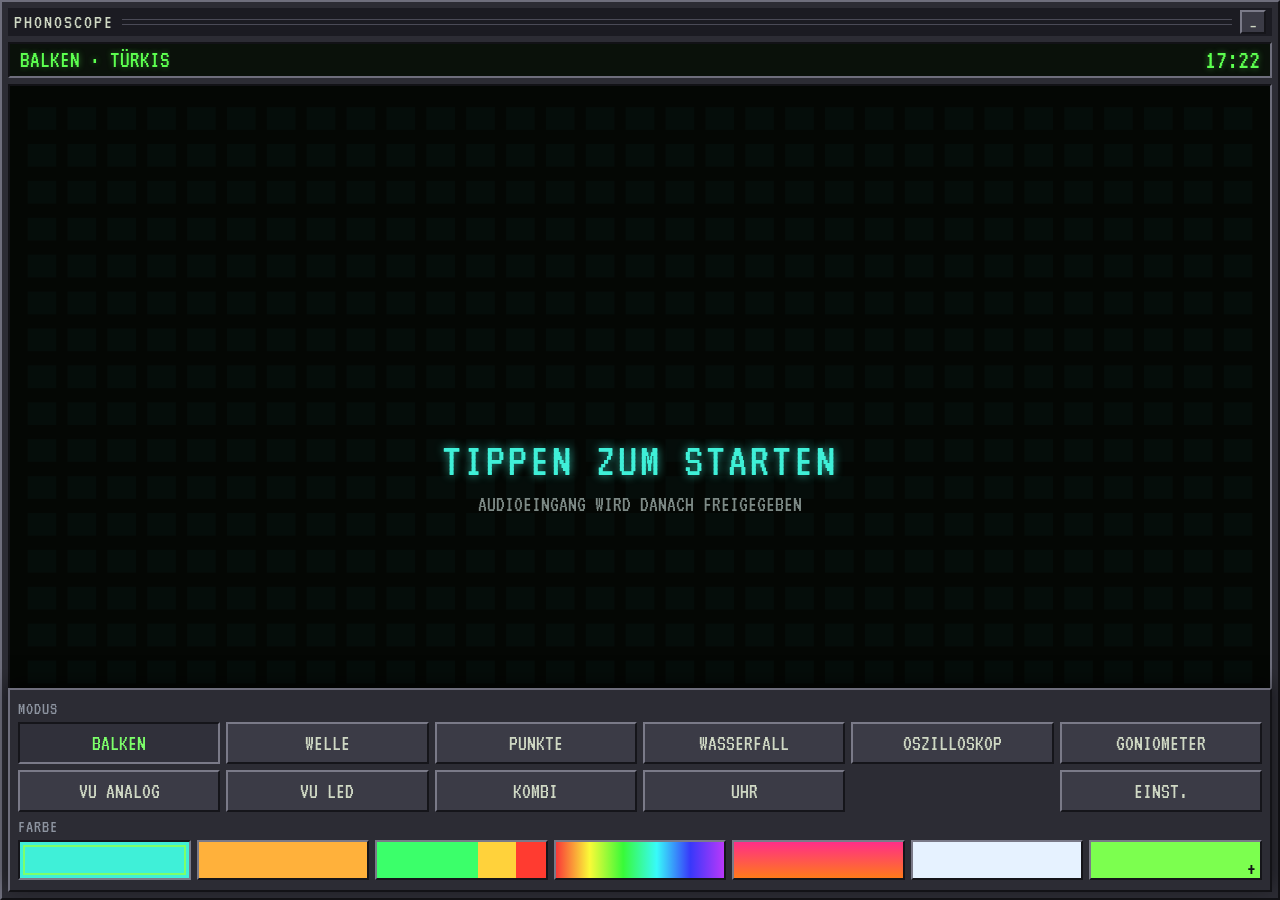
<file: index.html>
<!doctype html>
<html lang="de">
<head>
<meta charset="utf-8">
<meta name="viewport" content="width=device-width, initial-scale=1, maximum-scale=1, user-scalable=no, viewport-fit=cover">
<title>PHONOSCOPE</title>
<meta name="description" content="Retro-Audio-Visualizer">
<meta name="theme-color" content="#141418">
<meta name="mobile-web-app-capable" content="yes">
<meta name="apple-mobile-web-app-capable" content="yes">
<meta name="apple-mobile-web-app-title" content="PHONOSCOPE">
<meta name="apple-mobile-web-app-status-bar-style" content="black-translucent">
<link rel="manifest" href="manifest.webmanifest">
<link rel="icon" type="image/png" sizes="192x192" href="icons/icon-192.png">
<link rel="apple-touch-icon" href="icons/apple-touch-icon.png">
<link rel="preload" href="fonts/VT323-Regular.woff2" as="font" type="font/woff2" crossorigin>
<link rel="stylesheet" href="css/style.css">
</head>
<body>
<div id="app" class="fr">
  <div class="titlebar">
    <span class="title">PHONOSCOPE</span>
    <span class="sub">31-BAND STEREO-ANALYSATOR</span>
    <span class="grip"></span>
    <button id="btnHide" class="rb small" aria-label="Bedienfeld ausblenden">_</button>
  </div>

  <div class="in lcd">
    <span id="lcd">BALKEN · TÜRKIS</span>
    <span id="clk">00:00</span>
  </div>

  <div id="screen" class="in screen">
    <canvas id="cv"></canvas>
    <div id="start" class="start">
      <div class="start-main">TIPPEN ZUM STARTEN</div>
      <div id="startMsg" class="start-sub">AUDIOEINGANG WIRD DANACH FREIGEGEBEN</div>
    </div>
  </div>

  <div class="foot">
    <span id="src">KEIN EINGANG</span>
    <span id="rate">--.- KHZ</span>
  </div>

  <div id="panel" class="fr panel">
    <div class="lb">MODUS</div>
    <div id="modes" class="grid">
      <button class="rb" data-m="0">BALKEN</button>
      <button class="rb" data-m="1">WELLE</button>
      <button class="rb" data-m="2">PUNKTE</button>
      <button class="rb" data-m="9">WASSERFALL</button>
      <button class="rb" data-m="7">OSZILLOSKOP</button>
      <button class="rb" data-m="8">GONIOMETER</button>
      <button class="rb" data-m="3">VU ANALOG</button>
      <button class="rb" data-m="4">VU LED</button>
      <button class="rb" data-m="6">KOMBI</button>
      <button class="rb" data-m="5">UHR</button>
      <button class="rb" id="btnSet">EINST.</button>
    </div>
    <div class="lb">FARBE</div>
    <div id="themes" class="sws">
      <button class="sw" data-t="0" aria-label="Türkis" style="background:#3ff0d8"></button>
      <button class="sw" data-t="1" aria-label="Bernstein" style="background:#ffb13b"></button>
      <button class="sw" data-t="2" aria-label="Grün-Gelb-Rot" style="background:linear-gradient(90deg,#3bff6a 60%,#ffd23b 60% 82%,#ff3b30 82%)"></button>
      <button class="sw" data-t="3" aria-label="Bunt" style="background:linear-gradient(90deg,hsl(0,95%,60%),hsl(60,95%,60%),hsl(120,95%,60%),hsl(180,95%,60%),hsl(240,95%,60%),hsl(280,95%,60%))"></button>
      <button class="sw" data-t="4" aria-label="Glut" style="background:linear-gradient(0deg,#ff7a1a,#ff2e88)"></button>
      <button class="sw" data-t="5" aria-label="Eisweiß" style="background:#e6f2ff"></button>
      <label class="sw" id="swCustom" data-t="6" aria-label="Eigene Farbe"><input type="color" id="cp" value="#7cff4f"></label>
    </div>
  </div>

  <div id="settings" class="fr dialog" hidden>
    <div class="titlebar">
      <span class="title">EINSTELLUNGEN</span>
      <span class="grip"></span>
    </div>
    <div class="rows">
      <label class="row"><span>SKIN</span><select id="sSkin" class="rb"></select><b></b></label>
      <div class="row"><span>AUTO-PEGEL</span><button id="sAuto" class="rb">EIN</button><b id="vAuto"></b></div>
      <label class="row"><span>EMPFINDLICHKEIT</span><input type="range" id="sSens" min="-40" max="40" step="1"><b id="vSens"></b></label>
      <label class="row"><span>HELLIGKEIT</span><input type="range" id="sBright" min="20" max="100" step="5"><b id="vBright"></b></label>
      <label class="row"><span>GLÄTTE</span><input type="range" id="sSmooth" min="0" max="100" step="5"><b id="vSmooth"></b></label>
      <label class="row"><span>EINGANG</span><select id="sDev" class="rb"></select><b></b></label>
      <div class="row"><span>NACHTMODUS</span><button id="sNight" class="rb">AUS</button><b></b></div>
    </div>
    <div class="dlg-foot"><button id="btnOk" class="rb">OK</button></div>
  </div>

  <div id="dim"></div>
</div>
<script type="module" src="js/app.js"></script>
</body>
</html>
</file>
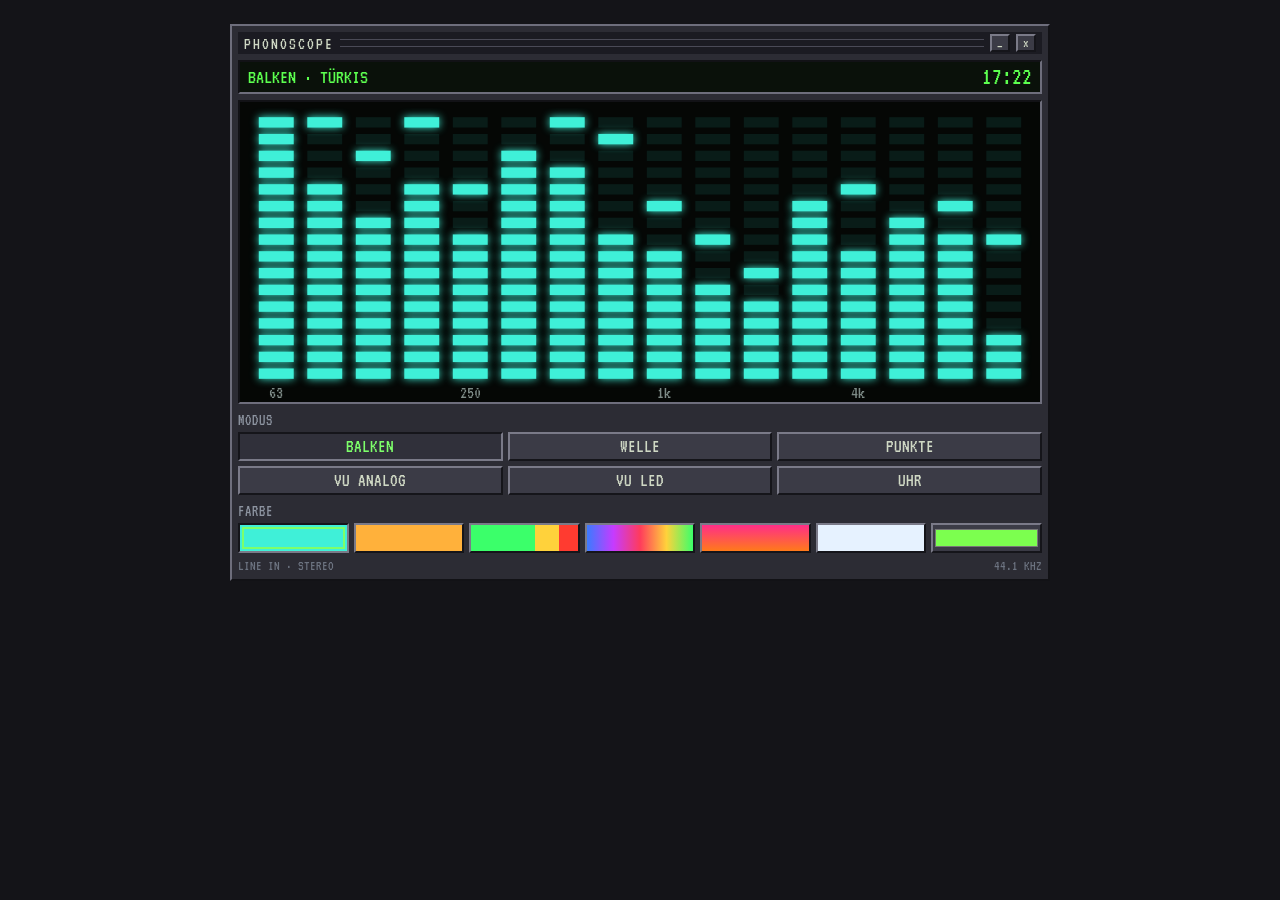
<file: phonoscope-mockup.html>
<!doctype html>
<html lang="de">
<head>
<meta charset="utf-8">
<meta name="viewport" content="width=device-width, initial-scale=1">
<title>PHONOSCOPE Mockup</title>
<!-- Referenz-Mockup aus dem Konzept-Chat. Simulierte Audiodaten, kein Mikro. Nur als Design-Vorlage. -->
<link href="https://fonts.googleapis.com/css2?family=VT323&display=swap" rel="stylesheet">
<style>
body{margin:0;background:#141418;display:flex;justify-content:center;padding:24px 12px;font-family:'VT323',monospace}
.wrap{width:100%;max-width:820px}
.fr{background:#2c2c34;border:2px solid;border-color:#6e6e7c #121216 #121216 #6e6e7c;padding:6px}
.in{border:2px solid;border-color:#121216 #6e6e7c #6e6e7c #121216}
.rb{font-family:'VT323',monospace;font-size:19px;color:#cfd8c4;background:#3b3b46;border:2px solid;border-color:#7a7a88 #15151a #15151a #7a7a88;border-radius:0;padding:3px 6px;cursor:pointer}
.rb.on{border-color:#15151a #7a7a88 #7a7a88 #15151a;color:#7dff6a;background:#30303a}
.sw{width:100%;height:30px;border:2px solid;border-color:#7a7a88 #15151a #15151a #7a7a88;border-radius:0;padding:0;cursor:pointer}
.sw.on{border-color:#15151a #7a7a88 #7a7a88 #15151a;outline:2px solid #7dff6a;outline-offset:-6px}
.lb{font-size:16px;color:#8d94a0;letter-spacing:1px;margin:8px 0 4px}
.grid{display:grid;grid-template-columns:repeat(3,minmax(0,1fr));gap:5px}
.sws{display:grid;grid-template-columns:repeat(7,minmax(0,1fr));gap:5px}
</style>
</head>
<body>
<div class="wrap">
<div class="fr">
  <div style="display:flex;align-items:center;gap:6px;background:#1b1b22;padding:2px 6px;margin-bottom:6px">
    <span style="font-size:17px;color:#cfd8c4;letter-spacing:2px">PHONOSCOPE</span>
    <span style="flex:1;height:6px;border-top:1px solid #4a4a56;border-bottom:1px solid #4a4a56"></span>
    <span class="rb" style="font-size:14px;padding:0 5px">_</span><span class="rb" style="font-size:14px;padding:0 5px">x</span>
  </div>
  <div class="in" style="display:flex;justify-content:space-between;align-items:center;background:#0a110a;padding:3px 8px;margin-bottom:6px">
    <span id="lcd" style="font-size:20px;color:#5cff4f;white-space:nowrap;overflow:hidden">BALKEN · TÜRKIS</span>
    <span id="clk" style="font-size:24px;color:#5cff4f">00:00</span>
  </div>
  <div class="in"><canvas id="cv" style="width:100%;height:300px;display:block;background:#050705"></canvas></div>
  <div class="lb">MODUS</div>
  <div id="modes" class="grid">
    <button class="rb" data-m="0">BALKEN</button><button class="rb" data-m="1">WELLE</button>
    <button class="rb" data-m="2">PUNKTE</button><button class="rb" data-m="3">VU ANALOG</button>
    <button class="rb" data-m="4">VU LED</button><button class="rb" data-m="5">UHR</button>
  </div>
  <div class="lb">FARBE</div>
  <div id="themes" class="sws">
    <button class="sw" data-t="0" aria-label="Türkis" style="background:#3ff0d8"></button>
    <button class="sw" data-t="1" aria-label="Bernstein" style="background:#ffb13b"></button>
    <button class="sw" data-t="2" aria-label="Grün-Gelb-Rot" style="background:linear-gradient(90deg,#3bff6a 60%,#ffd23b 60% 82%,#ff3b30 82%)"></button>
    <button class="sw" data-t="3" aria-label="Bunt" style="background:linear-gradient(90deg,#3b7bff,#c63bff,#ff3b5c,#ffd23b,#3bff6a)"></button>
    <button class="sw" data-t="4" aria-label="Glut" style="background:linear-gradient(0deg,#ff7a1a,#ff2e88)"></button>
    <button class="sw" data-t="5" aria-label="Eisweiß" style="background:#e6f2ff"></button>
    <input type="color" id="cp" class="sw" value="#7cff4f" aria-label="Eigene Farbe" style="background:#3b3b46">
  </div>
  <div style="display:flex;justify-content:space-between;font-size:14px;color:#6c7380;margin-top:6px"><span>LINE IN · STEREO</span><span>44.1 KHZ</span></div>
</div>
</div>
<script>
const cv=document.getElementById('cv'),ctx=cv.getContext('2d'),lcd=document.getElementById('lcd'),clk=document.getElementById('clk');
const B=16,S=16,labels=['63','','250','','1k','','4k','','16k'],MN=['BALKEN','WELLE','PUNKTE','VU ANALOG','VU LED','UHR'],TN=['TÜRKIS','BERNSTEIN','GRÜN-ROT','BUNT','GLUT','EISWEISS','EIGENE'];
let theme=0,mode=0,custom='#7cff4f',lv=new Array(B).fill(0),pk=new Array(B).fill(0),pt=new Array(B).fill(0),t=0,vuL=0,vuR=0;
const faces=['#9fd8f5','#ffc06a','#ffd08a','#ffd08a','#ffa860','#f3efe2'],F="'VT323',ui-monospace,monospace";
function size(){const d=window.devicePixelRatio||1,r=cv.getBoundingClientRect();cv.width=r.width*d;cv.height=r.height*d;ctx.setTransform(d,0,0,d,0,0);}
size();window.addEventListener('resize',size);
function hx(h){return [1,3,5].map(i=>parseInt(h.slice(i,i+2),16));}
function mix(a,b,k){const A=hx(a),C=hx(b);return 'rgb('+A.map((v,i)=>Math.round(v+(C[i]-v)*k)).join(',')+')';}
function col(b,k){
  if(theme===0)return '#3ff0d8';if(theme===1)return '#ffb13b';
  if(theme===2)return k>0.84?'#ff3b30':k>0.64?'#ffd23b':'#3bff6a';
  if(theme===3)return 'hsl('+((b*47)%360)+',95%,60%)';
  if(theme===4)return mix('#ff7a1a','#ff2e88',k);
  if(theme===5)return '#e6f2ff';return custom;
}
function sim(){
  t+=0.06;const beat=Math.max(0,Math.sin(t*2.2))**6;
  for(let b=0;b<B;b++){
    const v=Math.max(0.05,Math.min(1,0.75-b*0.028+0.18*Math.sin(t*0.7+b*0.9)+0.12*Math.sin(t*1.9+b*2.3)+(b<4?beat*0.35:0)+(Math.random()-0.5)*0.18));
    lv[b]+=(v-lv[b])*(v>lv[b]?0.6:0.15);
    if(lv[b]>=pk[b]){pk[b]=lv[b];pt[b]=25;}else if(pt[b]>0)pt[b]--;else pk[b]=Math.max(0,pk[b]-0.012);
  }
  const avg=lv.reduce((a,c)=>a+c,0)/B;
  vuL+=(Math.min(1.05,avg*1.15+0.05*Math.sin(t*3.1))-vuL)*0.12;
  vuR+=(Math.min(1.05,avg*1.1+0.06*Math.sin(t*2.3+1))-vuR)*0.12;
}
function seg(x,y,w,h,c,on){ctx.fillStyle=c;if(on){ctx.shadowColor=c;ctx.shadowBlur=8;}else{ctx.globalAlpha=0.09;}ctx.fillRect(x,y,w,h);ctx.globalAlpha=1;ctx.shadowBlur=0;}
function vuPos(db){return (Math.pow(10,db/20)-0.1)/(Math.pow(10,3/20)-0.1);}
function rr(x,y,w,h){ctx.beginPath();ctx.roundRect?ctx.roundRect(x,y,w,h,5):ctx.rect(x,y,w,h);}
function meter(x,y,w,h,val,name){
  const fc=theme===6?custom:faces[theme];ctx.save();rr(x,y,w,h);ctx.clip();
  const g=ctx.createRadialGradient(x+w/2,y+h*0.8,5,x+w/2,y+h*0.6,w*0.75);
  g.addColorStop(0,mix(fc,'#ffffff',0.35));g.addColorStop(1,mix(fc,'#2a1a08',0.5));ctx.fillStyle=g;ctx.fillRect(x,y,w,h);
  const px=x+w/2,py=y+h*1.35,R=h*1.05,A=0.72,P=(a,r)=>[px+r*Math.sin(a),py-r*Math.cos(a)];
  ctx.strokeStyle='#2b1d10';ctx.lineWidth=1.4;ctx.beginPath();ctx.arc(px,py,R,-Math.PI/2-A,-Math.PI/2+A);ctx.stroke();
  ctx.strokeStyle='#c8281e';ctx.lineWidth=4;ctx.beginPath();ctx.arc(px,py,R+3,-Math.PI/2-A+2*A*vuPos(0),-Math.PI/2+A);ctx.stroke();
  ctx.font='15px '+F;ctx.textAlign='center';ctx.textBaseline='middle';
  [-20,-10,-7,-5,-3,-2,-1,0,1,2,3].forEach(db=>{
    const a=-A+2*A*vuPos(db),[x1,y1]=P(a,R),[x2,y2]=P(a,R+8);
    ctx.strokeStyle=db>0?'#c8281e':'#2b1d10';ctx.lineWidth=1.2;ctx.beginPath();ctx.moveTo(x1,y1);ctx.lineTo(x2,y2);ctx.stroke();
    if([-20,-10,-5,0,3].includes(db)){const [lx,ly]=P(a,R+17);ctx.fillStyle=db>0?'#c8281e':'#2b1d10';ctx.fillText(db>0?'+'+db:String(Math.abs(db)),lx,ly);}
  });
  ctx.fillStyle='#2b1d10';ctx.font='20px '+F;ctx.fillText('VU',x+w-20,y+h-16);ctx.fillText(name,x+14,y+h-16);
  const a=-A+2*A*Math.max(0,Math.min(1.08,val)),[nx,ny]=P(a,R+12);
  ctx.strokeStyle='#151515';ctx.lineWidth=1.6;ctx.beginPath();ctx.moveTo(px,py);ctx.lineTo(nx,ny);ctx.stroke();
  ctx.restore();ctx.strokeStyle='#000';ctx.lineWidth=3;rr(x,y,w,h);ctx.stroke();
}
function draw(){
  const W=cv.clientWidth,H=cv.clientHeight;ctx.clearRect(0,0,W,H);
  if(mode===5){
    const d=new Date(),s=String(d.getHours()).padStart(2,'0')+':'+String(d.getMinutes()).padStart(2,'0');
    ctx.font='140px '+F;ctx.textAlign='center';ctx.textBaseline='middle';ctx.fillStyle=col(5,0.3);ctx.shadowColor=ctx.fillStyle;ctx.shadowBlur=14;ctx.fillText(s,W/2,H/2-10);ctx.shadowBlur=0;
    ctx.font='24px '+F;ctx.globalAlpha=0.6;ctx.fillText(String(d.getSeconds()).padStart(2,'0')+' SEC',W/2,H/2+64);ctx.globalAlpha=1;return;
  }
  if(mode===3){const gp=12,mw=(W-gp*3)/2;meter(gp,14,mw,H-28,vuL,'L');meter(gp*2+mw,14,mw,H-28,vuR,'R');return;}
  if(mode===4){
    const N=32,x0=30,sw=(W-x0-12)/N;ctx.font='20px '+F;
    [['L',vuL,H*0.3],['R',vuR,H*0.58]].forEach(([n,v,y])=>{
      ctx.fillStyle='#7d8a86';ctx.textAlign='left';ctx.textBaseline='middle';ctx.fillText(n,8,y+14);
      for(let i=0;i<N;i++)seg(x0+i*sw+1,y,sw*0.7,28,col(i,i/(N-1)),i<Math.round(v*N));
    });
    ctx.fillStyle='#7d8a86';ctx.textAlign='center';['-20','-10','-5','0','+3'].forEach((l,i)=>ctx.fillText(l,x0+[0.02,0.3,0.55,0.8,0.97][i]*(W-x0-12),H-16));return;
  }
  const padX=12,top=12,lab=20,gh=H-top-lab,cw=(W-padX*2)/B,bw=cw*0.72,sh=gh/S,sg=sh*0.62,half=S/2;
  for(let b=0;b<B;b++){
    const x=padX+b*cw+(cw-bw)/2,n=Math.round(lv[b]*S),p=Math.min(S-1,Math.round(pk[b]*S));
    for(let s=0;s<S;s++){
      let on,k,y;
      if(mode===1){k=Math.floor(Math.abs(s-(S-1)/2));on=k<lv[b]*half;y=top+s*sh;k=k/(half-1);}
      else{y=top+gh-(s+1)*sh;k=s/(S-1);on=mode===0?(s<n||(s===p&&p>=n)):(s===p||s===n-1);}
      seg(x,y+(sh-sg)/2,bw,sg,col(b,k),on);
    }
  }
  ctx.font='18px '+F;ctx.textAlign='center';ctx.textBaseline='alphabetic';ctx.fillStyle='#7d8a86';
  labels.forEach((l,i)=>{if(l)ctx.fillText(l,padX+(i*2)*cw+cw/2,H-4);});
}
function tick(){const d=new Date();clk.textContent=String(d.getHours()).padStart(2,'0')+':'+String(d.getMinutes()).padStart(2,'0');}
function loop(){sim();draw();requestAnimationFrame(loop);}
function mark(){
  document.querySelectorAll('#modes .rb').forEach(b=>b.classList.toggle('on',+b.dataset.m===mode));
  document.querySelectorAll('#themes .sw').forEach(b=>b.classList.toggle('on',b.id==='cp'?theme===6:+b.dataset.t===theme));
  lcd.textContent=MN[mode]+' · '+TN[theme];
}
document.getElementById('modes').onclick=e=>{const b=e.target.closest('button');if(b){mode=+b.dataset.m;mark();}};
document.getElementById('themes').onclick=e=>{const b=e.target.closest('button');if(b){theme=+b.dataset.t;mark();}};
document.getElementById('cp').oninput=e=>{custom=e.target.value;theme=6;mark();};
tick();setInterval(tick,1000);mark();loop();
</script>
</body>
</html>
</file>
<file: css/style.css>
@font-face {
  font-family: 'VT323';
  src: url(../fonts/VT323-Regular.woff2) format('woff2');
  font-weight: 400;
  font-style: normal;
  font-display: block;
}

/* Skin 90ER PC (Standard) */
:root {
  --body-bg: #141418;
  --case-bg: #2c2c34;
  --hi: #6e6e7c;
  --lo: #121216;
  --title-bg: #1b1b22;
  --title-text: #cfd8c4;
  --grip: #4a4a56;
  --key-bg: #3b3b46;
  --key-on-bg: #30303a;
  --key-hi: #7a7a88;
  --key-lo: #15151a;
  --key-text: #cfd8c4;
  --key-on-text: #7dff6a;
  --key-off-text: #5d606a;
  --lcd: #5cff4f;
  --lcd-bg: #0a110a;
  --lcd-glow: rgba(92, 255, 79, 0.45);
  --label: #8d94a0;
  --foot: #6c7380;
  --screen-bg: #050705;
  --track: #0a0a0d;
  --side: 0px;
}

* { box-sizing: border-box; }

html, body {
  margin: 0;
  height: 100%;
  overflow: hidden;
  overscroll-behavior: none;
}

body {
  background: var(--body-bg);
  font-family: 'VT323', ui-monospace, monospace;
  color: var(--key-text);
  -webkit-user-select: none;
  user-select: none;
  -webkit-touch-callout: none;
  -webkit-tap-highlight-color: transparent;
  touch-action: manipulation;
  -webkit-text-size-adjust: 100%;
}

button, select, input { font-family: inherit; }

/* Gehäuse mit Fase: hell oben/links, dunkel unten/rechts */
.fr {
  background: var(--case-bg);
  border: 2px solid;
  border-color: var(--hi) var(--lo) var(--lo) var(--hi);
  padding: 6px;
}
/* eingelassen: umgekehrte Fase */
.in {
  border: 2px solid;
  border-color: var(--lo) var(--hi) var(--hi) var(--lo);
}

#app {
  position: fixed;
  top: env(safe-area-inset-top);
  right: calc(env(safe-area-inset-right) + var(--side));
  bottom: env(safe-area-inset-bottom);
  left: calc(env(safe-area-inset-left) + var(--side));
  display: flex;
  flex-direction: column;
  gap: 6px;
}

.titlebar {
  display: flex;
  align-items: center;
  gap: 8px;
  background: var(--title-bg);
  padding: 2px 6px;
  min-height: 28px;
}
.title { font-size: 20px; letter-spacing: 2px; color: var(--title-text); }
.sub { display: none; font-size: 16px; letter-spacing: 2px; color: var(--label); }
.grip { flex: 1; height: 6px; border-top: 1px solid var(--grip); border-bottom: 1px solid var(--grip); }

/* Tasten */
.rb {
  position: relative;
  font-size: 22px;
  color: var(--key-text);
  background: var(--key-bg);
  border: 2px solid;
  border-color: var(--key-hi) var(--key-lo) var(--key-lo) var(--key-hi);
  border-radius: 0;
  padding: 4px 6px;
  cursor: pointer;
  white-space: nowrap;
  overflow: hidden;
  -webkit-appearance: none;
  appearance: none;
}
.rb:active, .rb.on {
  border-color: var(--key-lo) var(--key-hi) var(--key-hi) var(--key-lo);
  color: var(--key-on-text);
  background: var(--key-on-bg);
}
.rb:disabled { color: var(--key-off-text); cursor: default; }
.rb.small { font-size: 16px; padding: 0 8px; line-height: 20px; }

.lcd {
  display: flex;
  justify-content: space-between;
  align-items: center;
  background: var(--lcd-bg);
  padding: 2px 10px;
  color: var(--lcd);
  text-shadow: 0 0 6px var(--lcd-glow);
}
#lcd { font-size: 24px; white-space: nowrap; overflow: hidden; text-overflow: clip; }
#clk { font-size: 28px; }

.screen {
  position: relative;
  flex: 1;
  min-height: 0;
  background: var(--screen-bg);
}
/* eigene Wischgesten statt Scrollen/Zoomen */
.titlebar, .lcd, .screen, .foot { touch-action: none; }
#cv { position: absolute; inset: 0; width: 100%; height: 100%; display: block; }

.start {
  position: absolute;
  inset: 0;
  display: flex;
  flex-direction: column;
  align-items: center;
  justify-content: center;
  gap: 8px;
  background: rgba(5, 7, 5, 0.72);
  color: #3ff0d8;
  text-shadow: 0 0 10px rgba(63, 240, 216, 0.7);
  text-align: center;
  padding: 16px;
}
.start[hidden] { display: none; }
.start-main { font-size: 48px; letter-spacing: 3px; animation: blink 1.2s steps(2, start) infinite; }
.start-sub { font-size: 22px; color: #7d8a86; text-shadow: none; max-width: 640px; }
@keyframes blink { to { visibility: hidden; } }

.foot {
  display: flex;
  justify-content: space-between;
  font-size: 18px;
  color: var(--foot);
  padding: 0 2px;
}

/* Bedienfeld: liegt über dem Display, blendet aus */
.panel {
  position: absolute;
  left: 6px;
  right: 6px;
  bottom: 6px;
  padding: 4px 8px 10px;
  box-shadow: 0 -6px 18px rgba(0, 0, 0, 0.55);
  transition: transform 0.25s ease, opacity 0.25s ease;
}
.panel.off { transform: translateY(16px); opacity: 0; pointer-events: none; }

.lb { font-size: 18px; color: var(--label); letter-spacing: 1px; margin: 6px 0 4px; }
.grid { display: grid; grid-template-columns: repeat(6, minmax(0, 1fr)); gap: 6px; }
.grid .rb { padding: 8px 4px; }
#btnSet { grid-column: 6; }
.sws { display: grid; grid-template-columns: repeat(7, minmax(0, 1fr)); gap: 6px; }

/* Farbfelder */
.sw {
  position: relative;
  display: block;
  width: 100%;
  height: 40px;
  border: 2px solid;
  border-color: var(--key-hi) var(--key-lo) var(--key-lo) var(--key-hi);
  border-radius: 0;
  padding: 0;
  cursor: pointer;
  -webkit-appearance: none;
  appearance: none;
}
.sw.on {
  border-color: var(--key-lo) var(--key-hi) var(--key-hi) var(--key-lo);
  outline: 2px solid var(--key-on-text);
  outline-offset: -7px;
}
#swCustom { background: #7cff4f; }
#swCustom::after {
  content: '+';
  position: absolute;
  right: 4px;
  bottom: -2px;
  font-size: 22px;
  color: #141418;
}
#cp { position: absolute; inset: 0; width: 100%; height: 100%; opacity: 0; border: 0; padding: 0; cursor: pointer; }

/* Einstellungen */
.dialog {
  position: absolute;
  left: 50%;
  top: 50%;
  transform: translate(-50%, -50%);
  width: min(640px, calc(100% - 24px));
  max-height: calc(100% - 16px);
  display: flex;
  flex-direction: column;
  box-shadow: 0 10px 40px rgba(0, 0, 0, 0.7);
  z-index: 5;
}
.dialog[hidden] { display: none; }
.rows { padding: 10px 6px 4px; display: flex; flex-direction: column; gap: 12px; overflow-y: auto; touch-action: pan-y; }
.row { display: grid; grid-template-columns: 170px 1fr 84px; align-items: center; gap: 12px; font-size: 22px; }
.row span { color: var(--label); }
.row b { font-weight: normal; color: var(--lcd); text-align: right; font-size: 22px; }
.row select { width: 100%; font-size: 20px; text-align: left; }
.row #sNight, .row #sAuto { justify-self: start; min-width: 90px; }
.dlg-foot { display: flex; justify-content: flex-end; padding: 10px 6px 4px; }
.dlg-foot .rb { min-width: 110px; }

/* Schieberegler: eingelassene Schiene, Knopf mit Fase */
input[type=range] {
  -webkit-appearance: none;
  appearance: none;
  width: 100%;
  height: 34px;
  background: transparent;
  margin: 0;
}
input[type=range]::-webkit-slider-runnable-track {
  height: 10px;
  background: var(--track);
  border: 2px solid;
  border-color: var(--lo) var(--hi) var(--hi) var(--lo);
}
input[type=range]::-webkit-slider-thumb {
  -webkit-appearance: none;
  width: 22px;
  height: 32px;
  margin-top: -13px;
  background: var(--key-bg);
  border: 2px solid;
  border-color: var(--key-hi) var(--key-lo) var(--key-lo) var(--key-hi);
  border-radius: 0;
}
input[type=range]::-moz-range-track {
  height: 6px;
  background: var(--track);
  border: 2px solid;
  border-color: var(--lo) var(--hi) var(--hi) var(--lo);
}
input[type=range]::-moz-range-thumb {
  width: 18px;
  height: 28px;
  background: var(--key-bg);
  border: 2px solid;
  border-color: var(--key-hi) var(--key-lo) var(--key-lo) var(--key-hi);
  border-radius: 0;
}

/* Helligkeit / Nachtmodus */
#dim {
  position: fixed;
  inset: -100px;
  background: #000;
  opacity: 0;
  pointer-events: none;
  z-index: 10;
}

/* ---------- Skin TECHNICS SILBER: gebürstetes Alu, schwarzes Display, Receiver-Tasten ---------- */
.skin-alu {
  --brushed: repeating-linear-gradient(180deg, rgba(255, 255, 255, 0.07) 0 1px, rgba(0, 0, 0, 0.035) 1px 2px, rgba(255, 255, 255, 0.02) 2px 4px);
  --body-bg: #0c0c0d;
  --case-bg: var(--brushed), linear-gradient(180deg, #d9dbdf 0%, #c3c6cb 45%, #aeb1b7 100%);
  --hi: #f4f5f7;
  --lo: #6b6e74;
  --title-bg: transparent;
  --title-text: #2a2c31;
  --grip: #8d9096;
  --key-bg: linear-gradient(180deg, #f6f6f8 0%, #d6d8dc 55%, #c2c4c9 100%);
  --key-on-bg: linear-gradient(180deg, #c4c6cb 0%, #d9dbdf 100%);
  --key-hi: #fdfdfe;
  --key-lo: #5d6066;
  --key-text: #26282c;
  --key-on-text: #111214;
  --key-off-text: #8a8d93;
  --lcd: #6ff3ff;
  --lcd-bg: #000;
  --lcd-glow: rgba(111, 243, 255, 0.5);
  --label: #3c3f45;
  --foot: #4a4d53;
  --screen-bg: #000;
  --track: #1c1d20;
}
.skin-alu .title { text-shadow: 0 1px 0 rgba(255, 255, 255, 0.8); letter-spacing: 4px; }
.skin-alu .sub { display: inline; color: #4a4d53; }
.skin-alu .grip { border-top-color: #8d9096; border-bottom-color: #f4f5f7; height: 4px; }
.skin-alu .in { border-color: #55585e #eef0f2 #eef0f2 #55585e; }
.skin-alu .lcd, .skin-alu .screen { box-shadow: inset 0 0 0 1px #000, inset 0 6px 18px rgba(255, 255, 255, 0.04); }
.skin-alu .rb {
  border: 1px solid #6e7177;
  border-radius: 3px;
  box-shadow: inset 0 1px 0 #fff, 0 2px 0 #7d8086, 0 3px 4px rgba(0, 0, 0, 0.25);
  text-shadow: 0 1px 0 rgba(255, 255, 255, 0.6);
}
.skin-alu .rb:active, .skin-alu .rb.on {
  border: 1px solid #5d6066;
  box-shadow: inset 0 2px 4px rgba(0, 0, 0, 0.35);
  transform: translateY(1px);
}
/* Receiver-Taste: Kontrollleuchte oberhalb der Beschriftung */
.skin-alu .grid .rb, .skin-alu #sAuto, .skin-alu #sNight { padding-top: 14px; }
.skin-alu .grid .rb::before, .skin-alu #sAuto::before, .skin-alu #sNight::before {
  content: '';
  position: absolute;
  top: 5px;
  left: 50%;
  width: 18px;
  height: 4px;
  margin-left: -9px;
  border-radius: 1px;
  background: #4a3a32;
  box-shadow: inset 0 1px 1px rgba(0, 0, 0, 0.5);
}
.skin-alu .grid .rb.on::before, .skin-alu #sAuto.on::before, .skin-alu #sNight.on::before {
  background: #ff6a2a;
  box-shadow: 0 0 6px 1px rgba(255, 106, 42, 0.8);
}
.skin-alu #btnSet::before { display: none; }
.skin-alu .sw { border-radius: 2px; border: 1px solid #5d6066; }
.skin-alu .sw.on { outline-color: #ff6a2a; }
.skin-alu .panel, .skin-alu .dialog { box-shadow: 0 -6px 18px rgba(0, 0, 0, 0.45); }
.skin-alu .row b { color: #0e6f7a; }
.skin-alu input[type=range]::-webkit-slider-thumb { border-radius: 2px; }

/* ---------- Skin HOLZ 70ER: Walnuss-Seitenteile, Bernstein-Beleuchtung ---------- */
.skin-wood {
  --walnut:
    repeating-linear-gradient(90deg, rgba(0, 0, 0, 0.16) 0 2px, transparent 2px 7px, rgba(255, 214, 170, 0.05) 7px 9px, transparent 9px 15px, rgba(0, 0, 0, 0.1) 15px 16px, transparent 16px 23px),
    repeating-linear-gradient(90deg, transparent 0 37px, rgba(0, 0, 0, 0.22) 37px 39px, transparent 39px 61px),
    linear-gradient(90deg, #3a2113 0%, #5b3520 18%, #4a2a17 35%, #613a22 52%, #452716 70%, #5a341e 86%, #3a2113 100%);
  --body-bg: var(--walnut);
  --case-bg: linear-gradient(180deg, #2a221c 0%, #1f1914 100%);
  --hi: #5a4a3c;
  --lo: #0b0806;
  --title-bg: #17120e;
  --title-text: #e9dcc0;
  --grip: #4a3c30;
  --key-bg: linear-gradient(180deg, #3a2f26 0%, #2a221b 100%);
  --key-on-bg: #1d1712;
  --key-hi: #6a5846;
  --key-lo: #0a0705;
  --key-text: #e9dcc0;
  --key-on-text: #ffb13b;
  --key-off-text: #6f604f;
  --lcd: #ffb13b;
  --lcd-bg: #140b02;
  --lcd-glow: rgba(255, 177, 59, 0.55);
  --label: #b39a78;
  --foot: #8a7660;
  --screen-bg: #070402;
  --track: #0d0906;
  --side: 44px;
}
/* Seitenteile mit Schattenkante zum Gehäuse */
.skin-wood #app { box-shadow: -6px 0 10px rgba(0, 0, 0, 0.55), 6px 0 10px rgba(0, 0, 0, 0.55); }
.skin-wood .sub { display: inline; color: #b39a78; }
.skin-wood .title { letter-spacing: 4px; }
.skin-wood .rb { border-radius: 2px; }
.skin-wood .rb.on, .skin-wood .rb:active { text-shadow: 0 0 8px rgba(255, 177, 59, 0.75); }
.skin-wood .sw.on { outline-color: #ffb13b; }
.skin-wood .start { color: #ffb13b; text-shadow: 0 0 10px rgba(255, 177, 59, 0.7); background: rgba(7, 4, 2, 0.72); }

@media (max-height: 560px) {
  .grid .rb { padding: 3px 4px; font-size: 19px; }
  .skin-alu .grid .rb { padding-top: 11px; }
  .skin-alu .grid .rb::before { top: 3px; }
  .sw { height: 30px; }
  .lb { margin: 3px 0 2px; font-size: 16px; }
  .rows { gap: 6px; padding-top: 6px; }
  .row { font-size: 20px; }
  input[type=range] { height: 28px; }
  :root { --side: 0px; }
  .skin-wood { --side: 28px; }
}
</file>
